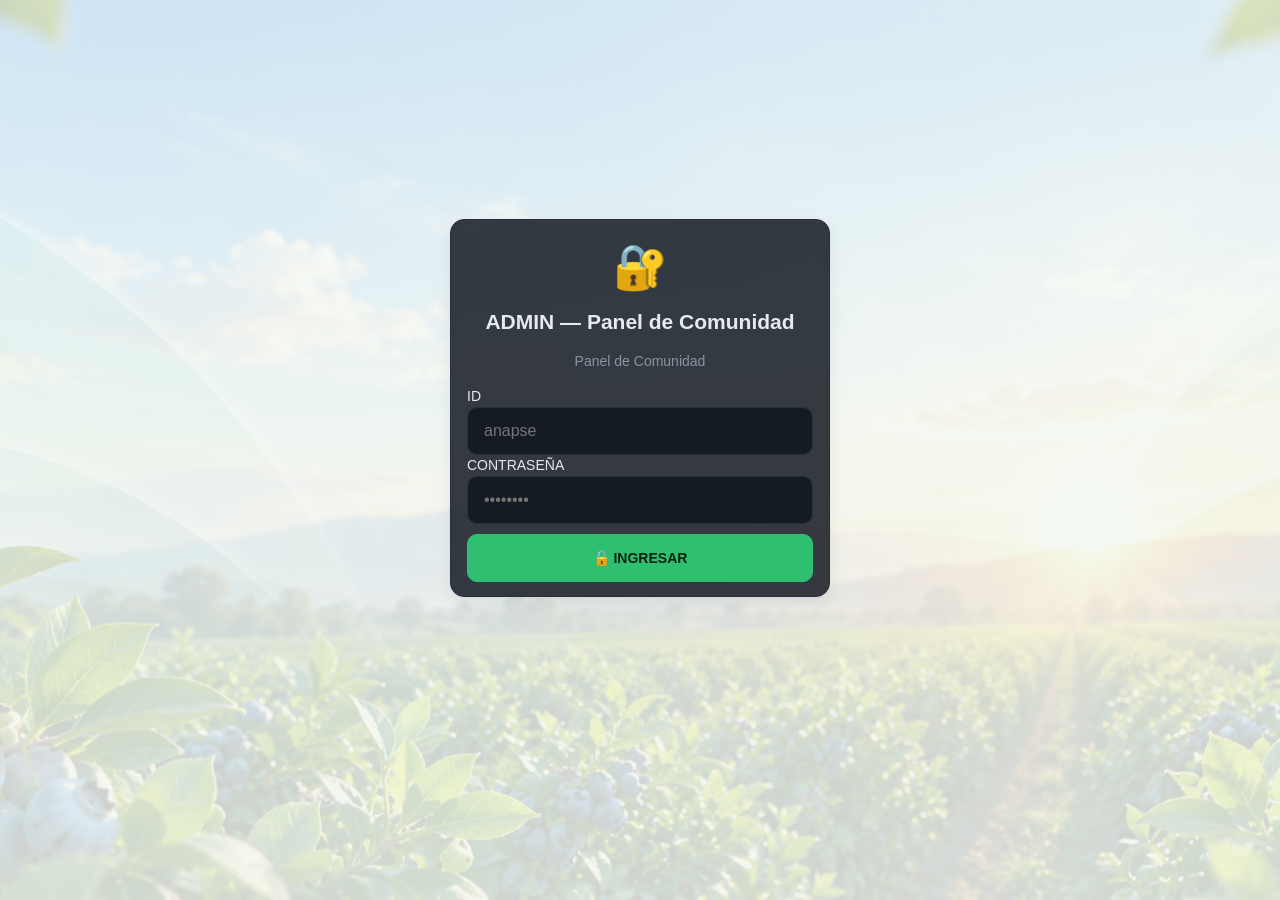
<file: docs/admin/index.html>
<!doctype html>
<html lang="es">
<head>
<meta charset="utf-8">
<meta name="viewport" content="width=device-width, initial-scale=1">
<title>🔐 ADMIN — Panel de Comunidad</title>
<link rel="stylesheet" href="../styles.css">
<style>
  /* ---- Ajustes del dashboard admin (reutiliza styles.css base) ---- */
  body { min-height: 100vh; }
  .admin-top { display:flex; flex-wrap:wrap; gap:10px; align-items:center; justify-content:space-between;
    background:var(--panel); border-bottom:1px solid var(--border); padding:12px 16px; position:sticky; top:0; z-index:20; }
  .admin-top .brand2 { display:flex; align-items:center; gap:10px; font-weight:800; font-size:17px; }
  .admin-top .chip-usr { display:flex; align-items:center; gap:8px; flex-wrap:wrap; }
  .admin-top .chip-usr b { color:var(--accent); }
  .admin-body { display:grid; grid-template-columns:220px 1fr; gap:16px; padding:16px; max-width:1200px; margin:0 auto; }
  .admin-menu { display:flex; flex-direction:column; gap:6px; }
  .admin-menu button { text-align:left; justify-content:flex-start; }
  .admin-menu button.on { outline:2px solid var(--accent); }
  .admin-sec { min-width:0; }
  .grid4 { display:grid; grid-template-columns:repeat(auto-fit,minmax(170px,1fr)); gap:12px; margin-bottom:16px; }
  .kpi { background:var(--panel); border:1px solid var(--border); border-radius:14px; padding:14px; }
  .kpi .num { font-size:26px; font-weight:800; color:var(--accent); }
  .kpi .lbl { font-size:12px; color:var(--muted); }
  .bar-h { background:var(--panel2); border-radius:8px; height:14px; overflow:hidden; margin:4px 0 2px; }
  .bar-h > div { height:100%; background:var(--accent); border-radius:8px; transition:width .3s; }
  .cm-surv-res { margin:8px 0; }
  .mono { font-family:Consolas,monospace; font-size:12px; }
  .hidden2 { display:none !important; }
  .login-wrap { min-height:92vh; display:flex; align-items:center; justify-content:center; padding:18px; }
  .login-card { width:min(380px,94vw); }
  .login-logo { font-size:44px; text-align:center; }
  @media (max-width:760px){
    .admin-body { grid-template-columns:1fr; }
    .admin-menu { flex-direction:row; flex-wrap:wrap; }
    .tblwrap { overflow-x:auto; }
  }
</style>
</head>
<body data-static="1">

  <!-- ============ LOGIN ============ -->
  <div id="loginView" class="login-wrap">
    <div class="cardbox login-card">
      <div class="login-logo">🔐</div>
      <h2 style="text-align:center;margin:6px 0 2px">ADMIN — Panel de Comunidad</h2>
      <p class="muted" style="text-align:center;margin-bottom:14px">Panel de Comunidad</p>
      <label>ID</label>
      <input id="admId" class="inp" style="width:100%" maxlength="40" autocomplete="username" placeholder="anapse">
      <label>CONTRASEÑA</label>
      <input id="admPass" type="password" class="inp" style="width:100%" maxlength="128" autocomplete="current-password" placeholder="••••••••">
      <div id="admLoginMsg" class="small" style="margin-top:8px"></div>
      <button id="btnLogin" class="btn primary" style="width:100%;margin-top:10px">🔓 INGRESAR</button>
    </div>
  </div>

  <!-- ============ CAMBIO OBLIGATORIO DE CONTRASEÑA ============ -->
  <div id="chgView" class="login-wrap hidden2">
    <div class="cardbox login-card">
      <div class="login-logo">🔑</div>
      <h2 style="text-align:center;margin:6px 0 2px">Cambia tu contraseña</h2>
      <p class="muted small" style="text-align:center;margin-bottom:14px">
        Es tu primer ingreso: crea una contraseña nueva para tu usuario <b id="chgUser"></b>.</p>
      <label>Contraseña nueva</label>
      <input id="chgPass1" type="password" class="inp" style="width:100%" maxlength="128" autocomplete="new-password" placeholder="Mínimo 6 caracteres">
      <label>Repite la contraseña</label>
      <input id="chgPass2" type="password" class="inp" style="width:100%" maxlength="128" autocomplete="new-password" placeholder="Repite la contraseña">
      <div id="chgMsg" class="small" style="margin-top:8px"></div>
      <button id="btnChg" class="btn primary" style="width:100%;margin-top:10px">💾 GUARDAR Y ENTRAR</button>
    </div>
  </div>

  <!-- ============ PANEL ============ -->
  <div id="panelView" class="hidden2">
    <div class="admin-top">
      <div class="brand2">⚙️ PANEL DE ADMINISTRACIÓN <span class="chip">PROAGRO COMUNIDAD</span></div>
      <div class="chip-usr small">
        <span>Usuario conectado: <b id="hdrUser">—</b></span>
        <span id="hdrRol" class="chip"></span>
        <button id="btnLogout" class="btn ghost small">🚪 CERRAR SESIÓN</button>
      </div>
    </div>
    <div class="admin-body">
      <nav class="admin-menu" id="admMenu"></nav>
      <div class="admin-sec" id="admSec"><p class="muted">Cargando…</p></div>
    </div>
  </div>

<script src="app.js?v=3"></script>
</body>
</html>
</file>
<file: docs/styles.css>
:root{
  --bg:#0d1117; --panel:#151b23; --panel2:#1a212c; --border:#27303d;
  --text:#e6e9ef; --muted:#8b93a1; --accent:#2fbf71; --accent2:#38b6ff;
  --danger:#ff5d5d; --warn:#ffb020;
  --sev-info:#3aa0ff; --sev-low:#35c46a; --sev-medium:#ff9f2e;
  --sev-high:#ff5d5d; --sev-critical:#ff2d55;
  --k-hecho:#35c46a; --k-indicio:#ffb020; --k-hipotesis:#b07bff; --k-prueba:#8b93a1;
}
*{box-sizing:border-box}
body{margin:0;background:var(--bg);color:var(--text);
  font:14px/1.5 "Segoe UI",Arial,sans-serif}
.mono{font-family:Consolas,"Cascadia Mono",monospace}
.muted{color:var(--muted)} .small{font-size:11.5px}
.hidden{display:none!important}

/* header */
header.top{display:flex;justify-content:space-between;align-items:center;
  padding:10px 16px;background:linear-gradient(90deg,#0c2a1c,#10203a 60%,#0d1117);
  border-bottom:1px solid var(--border);gap:12px;flex-wrap:wrap}
.brand{display:flex;align-items:center;gap:10px}
.logo{width:38px;height:38px;border-radius:9px;display:flex;align-items:center;justify-content:center;
  font-weight:800;color:#06220f;background:linear-gradient(135deg,#2fbf71,#8ee6b0)}
.brand h1{margin:0;font-size:17px;letter-spacing:.5px}
.brand h1 span{color:var(--accent);font-weight:300}
.sub{color:var(--muted);font-size:11px}
.top-actions{display:flex;gap:8px;align-items:center;flex-wrap:wrap}
select.inp,.inp{background:var(--panel2);color:var(--text);border:1px solid var(--border);
  border-radius:6px;padding:12px 16px;font-size:14px;min-height:44px;box-sizing:border-box}
.btn{border-radius:7px;border:1px solid var(--border);background:var(--panel2);color:var(--text);
  padding:12px 16px;cursor:pointer;font-weight:600;font-size:14px;min-width:100px;
  transition:.15s;white-space:normal;word-wrap:break-word;min-height:48px;display:flex;align-items:center;justify-content:center}
.btn:hover{filter:brightness(1.18)}
.btn.primary{background:linear-gradient(135deg,#1f9e5b,#2fbf71);border-color:#2fbf71;color:#05230f}
.btn.ghost{background:transparent}
.btn.warn{border-color:#7a5410;color:#ffcf6e}
.btn:disabled{opacity:.45;cursor:not-allowed;filter:none}

/* progress + statusbar: altura fija para que la UI no salte */
.progress{height:3px;background:var(--panel2)}
.progress .fill{height:100%;width:0;background:linear-gradient(90deg,#2fbf71,#38b6ff);
  animation:flow 1.2s infinite alternate}
@keyframes flow{from{width:12%}to{width:88%}}
.statusbar{display:flex;justify-content:space-between;gap:10px;align-items:center;
  height:34px;padding:0 16px;background:#0a0e14;border-bottom:1px solid var(--border);
  font-size:12px;color:var(--muted);overflow:hidden}
.statusbar .err{color:var(--danger)}

/* tabs */
.tabs{display:flex;gap:2px;padding:8px 12px 0;overflow-x:auto;border-bottom:1px solid var(--border);
  background:var(--bg)}
.tabs button{background:transparent;border:1px solid transparent;border-bottom:none;color:var(--muted);
  padding:12px 16px;cursor:pointer;font-size:14px;border-radius:7px 7px 0 0;white-space:normal;word-wrap:break-word;min-height:44px;display:flex;align-items:center;justify-content:center}
.tabs button:hover{color:var(--text)}
.tabs button.active{background:var(--panel);border-color:var(--border);color:var(--accent);
  font-weight:700;box-shadow:inset 0 2px 0 var(--accent)}
.auditbar{display:flex;gap:10px;align-items:center;padding:8px 14px;background:var(--panel);
  border-bottom:1px solid var(--border);flex-wrap:wrap}
.auditbar select{background:var(--panel2);border:1px solid var(--border);color:var(--text);
  border-radius:6px;padding:5px 8px}

main{padding:14px}
.panel{display:none}
.panel.active{display:block;animation:fade .18s}
@keyframes fade{from{opacity:.3}}

.cardbox{background:var(--panel);border:1px solid var(--border);border-radius:10px;
  padding:14px 16px;margin-bottom:12px}
.cardbox h3{margin:2px 0 8px;font-size:12.5px;letter-spacing:.6px;text-transform:uppercase;
  color:var(--muted)}
.grid2{display:grid;grid-template-columns:1.5fr 1fr;gap:12px}
@media(max-width:1100px){.grid2{grid-template-columns:1fr}}

.cards{display:grid;grid-template-columns:repeat(auto-fit,minmax(150px,1fr));gap:10px;margin-bottom:12px}
.cards .card{background:var(--panel);border:1px solid var(--border);border-radius:10px;
  padding:10px 12px}
.cards .card .n{font-size:22px;font-weight:800;font-family:Consolas,monospace}
.cards .card .l{font-size:10.5px;color:var(--muted);text-transform:uppercase;letter-spacing:.5px}

.row{display:flex;gap:8px;flex-wrap:wrap;margin:6px 0}
.toolbar{display:flex;gap:8px;align-items:center;margin-bottom:8px;flex-wrap:wrap}
.search-input{width:100%;min-width:120px}
@media(max-width:400px){
  .search-input{min-width:80px}
}
.note{background:#0e1a13;border:1px solid #1d3a28;border-left:3px solid var(--accent);
  border-radius:6px;padding:8px 12px;margin-bottom:10px;color:#bcd8c6;font-size:12px}
.chips{display:flex;gap:6px;flex-wrap:wrap}
.chip{border-radius:20px;padding:8px 14px;font-size:14px;background:var(--panel2);
  border:1px solid var(--border);color:var(--muted);min-height:36px;display:flex;align-items:center;justify-content:center}
.chip b{color:var(--text)}

/* tablas */
.tblwrap{overflow:auto;border:1px solid var(--border);border-radius:8px;background:var(--panel)}
table.tbl{width:100%;border-collapse:collapse;font-size:12px}
.tbl th{position:sticky;top:0;background:#10161f;color:var(--muted);text-align:left;
  padding:7px 9px;font-size:10.5px;letter-spacing:.4px;text-transform:uppercase;
  border-bottom:1px solid var(--border);cursor:pointer;user-select:none;z-index:1}
.tbl td{padding:6px 9px;border-bottom:1px solid #1b222d;vertical-align:top}
.tbl tr:hover td{background:#18202b}
.tbl tr.clickable{cursor:pointer}
.tbl .num{text-align:right;font-family:Consolas,monospace}
.detail-row td{background:#0c1119!important;font-size:11px;color:#aeb9c8}

/* chips estado */
.st{display:inline-block;padding:1px 8px;border-radius:20px;font-size:10.5px;font-weight:700}
.st-2{background:#0f2b1a;color:#4ade80}.st-3{background:#2b2310;color:#fbbf24}
.st-4{background:#2b1510;color:#fb923c}.st-5{background:#2b1010;color:#f87171}
.st-e{background:#2b1010;color:#f87171}
.klass{font-weight:700;font-size:11px;padding:1px 7px;border-radius:4px}
.k-hecho{color:var(--k-hecho);background:#0f2b1a}
.k-indicio{color:var(--k-indicio);background:#2b2310}
.k-hipotesis{color:var(--k-hipotesis);background:#201532}
.k-prueba{color:var(--k-prueba);background:#171c24}
.sev{font-weight:700;font-size:10.5px;padding:1px 7px;border-radius:4px}
.s-info{color:var(--sev-info);background:#0f1f2e}
.s-low{color:var(--sev-low);background:#0f2b1a}
.s-medium{color:var(--sev-medium);background:#2b2310}
.s-high{color:var(--sev-high);background:#2b1510}
.s-critical{color:var(--sev-critical);background:#330f16}
.badge-obs{color:#4ade80}.badge-ref{color:#7dd3fc}.badge-pos{color:#c4b5fd}

/* barras */
.bar{margin:3px 0;font-size:11px}
.bar .lbl{display:inline-block;width:150px;color:var(--muted)}
.bar .track{display:inline-block;width:200px;height:10px;background:#0a0e14;border-radius:6px;
  vertical-align:middle;margin:0 6px;overflow:hidden}
.bar .fill{height:100%}
.bar .v{font-family:Consolas,monospace}

/* modal */
.modal{position:fixed;inset:0;background:rgba(4,6,10,.72);display:flex;
  align-items:center;justify-content:center;z-index:50}
.modal-box{background:var(--panel);border:1px solid var(--border);border-radius:12px;
  width:min(600px,92vw);max-height:86vh;overflow:auto;padding:18px 20px}
.modal-box h2{margin:0 0 10px;font-size:15px}
.modal-box label{display:block;margin:10px 0 3px;font-size:12px;color:var(--muted)}
.modal-box .actions{display:flex;justify-content:flex-end;gap:8px;margin-top:16px}
.mrow{display:flex;gap:10px;align-items:center;margin:8px 0;font-size:12.5px}
.mrow input[type=checkbox]{width:16px;height:16px;accent-color:var(--accent)}
pre.log{background:#0a0e14;border:1px solid var(--border);border-radius:8px;padding:10px;
  max-height:300px;overflow:auto;font-size:11px;white-space:pre-wrap}
a.dl{color:var(--accent2);text-decoration:none}
a.dl:hover{text-decoration:underline}
h2.tabtitle{font-size:14px;margin:4px 0 10px}
.legend{display:flex;gap:12px;flex-wrap:wrap;font-size:11px;color:var(--muted);margin:8px 0}

/* ============ QR → KG ============ */
.btn.big{padding:14px 18px;font-size:15px;min-width:150px}
.btn.small{min-width:auto;padding:10px 14px;font-size:13px;min-height:44px;display:flex;align-items:center;justify-content:center}
.qr-actions button{flex:1;min-width:140px}
.scannerbox{position:relative;border:2px solid var(--accent);border-radius:12px;
  overflow:hidden;margin:10px 0;background:#000}
.scannerbox video{width:100%;max-height:420px;display:block;object-fit:cover}
.scannerbox button{position:absolute;bottom:8px;right:8px;z-index:2}
#qrMsg{min-height:18px;margin:4px 0}
.doc-box{background:#0a0e14;border:1px solid var(--border);border-radius:8px;
  padding:10px;white-space:pre-wrap;line-height:1.6}
.result{border:1px solid #1d3a28;border-left:4px solid var(--accent);border-radius:10px;
  background:#0e1a13;padding:12px 14px;margin:10px 0}
.result h3{color:var(--accent);margin:0 0 6px}
.result label{display:block;font-size:11px;color:var(--muted);margin:8px 0 2px}
.result pre{max-height:140px}
.result .inp{margin:2px 0 4px}
.result .chips{margin:6px 0}
.kg-big{font-size:34px;font-weight:800;font-family:Consolas,monospace;color:var(--accent)}
.kgcards{display:flex;gap:10px;flex-wrap:wrap;margin:8px 0}
.kgcards .card{flex:1;min-width:130px;background:#10161f;border:1px solid var(--border);
  border-radius:10px;padding:10px 12px;text-align:center}
.kgcards .card .l{font-size:10.5px;color:var(--muted);text-transform:uppercase}
.kgcards .card .n{font-size:20px;font-weight:800;font-family:Consolas,monospace}
.estado-chip{display:inline-block;padding:3px 12px;border-radius:20px;font-weight:700;font-size:12px}
.e-ok{background:#0f2b1a;color:#4ade80}
.e-sin{background:#2b2310;color:#fbbf24}
.e-error{background:#2b1010;color:#f87171}
.e-http{background:#2b1510;color:#fb923c}
.e-val{background:#1b2432;color:#7dd3fc}
.nombre-grande{font-size:17px;font-weight:700}
@media(max-width:900px){
  .btn.big{min-width:120px;font-size:14px}
  .scannerbox video{max-height:300px}
}

/* ============ QR → KG v2 (mobile-first / tablet) ============ */
#panel-qrkg{font-size:16px}
#panel-qrkg h3{font-size:17px;margin:14px 0 6px}
#panel-qrkg label{display:block;font-size:13px;color:var(--muted);margin:10px 0 4px;text-transform:uppercase;letter-spacing:.4px}
.qr-head{display:flex;justify-content:space-between;align-items:center;gap:10px;margin-bottom:10px}
.qr-head h2{margin:0;font-size:24px}
.qr-sec{background:var(--panel);border:1px solid var(--border);border-radius:14px;
  padding:18px;margin-bottom:16px}
.qr-actions{display:grid;grid-template-columns:1fr;gap:14px}
.qr-actions .btn,.btn.big2{min-height:68px;font-size:20px;padding:12px 16px;width:100%;border-radius:12px}
.btn.big2.full{grid-column:1/-1;margin-top:12px}
.qr-sec input.inp{width:100%;min-height:56px;font-size:22px;border-radius:10px;padding:8px 12px}
.qr-sec input[type=date]{font-size:19px}
#qrMsg.qrmsg{min-height:24px;font-size:15px;margin-top:10px}
.qr-sec .result{margin:0}
.doc-sec .doc-box{font-size:12.5px;overflow-x:auto}
#qrContentCard .log{font-size:14px}
#qrCampos .chip{font-size:14px;padding:6px 12px}

/* modal escáner */
.scanmodal{position:fixed;inset:0;background:rgba(2,4,8,.93);z-index:80;display:flex;
  align-items:center;justify-content:center;padding:12px}
.scanbox{background:#000;border:1px solid var(--border);border-radius:16px;width:min(760px,100%);
  overflow:hidden;display:flex;flex-direction:column;max-height:94vh}
.scanhead{display:flex;justify-content:space-between;align-items:center;padding:12px 16px;
  background:#0a0e14;color:#fff;font-size:17px}
.scanvideo{position:relative;background:#000;min-height:240px}
@media(max-width:400px){
  .scanvideo{min-height:180px}
}
.scanvideo video{width:100%;max-height:62vh;display:block;object-fit:contain}
.scanstatus{min-height:36px;padding:6px 12px;font-size:15px;color:#ffcf6e;background:#10151d}
.scanstatus.err{color:#ff7a7a}
.scanbtns{display:grid;grid-template-columns:1fr 1fr;gap:10px;padding:12px 14px}
.scanbtns .btn{min-height:60px;font-size:17px}
.scanbox::after{content:"";position:absolute;left:50%;top:38%;transform:translate(-50%,-50%);
  width:min(260px,64%);aspect-ratio:1;border:3px solid rgba(47,191,113,.85);border-radius:14px;
  pointer-events:none;box-shadow:0 0 0 200vmax rgba(0,0,0,.35)}
.scanbox{position:relative}
.httpsbar{background:#1c2536;border:1px solid #38b6ff;border-radius:12px;
  padding:14px;margin-bottom:14px;font-size:16px}
.httpsbar .btn{margin-top:8px}

/* bloques de consulta por fecha */
.rcard{border:1px solid var(--border);border-left:5px solid var(--border);border-radius:12px;
  background:#10161f;padding:14px 16px;margin:12px 0;font-size:16px}
.rcard .rtitle{font-size:13px;color:var(--muted);text-transform:uppercase;letter-spacing:.5px;margin-bottom:6px}
.rday{border:1px solid #202a38;border-radius:10px;padding:10px 14px;margin:8px 0;background:#0d1219}
.rday.ok{border-left:4px solid #35c46a}
.rday.nodatos{border-left:4px solid #ffb020}
.rday.err{border-left:4px solid #ff5d5d}
.rday .fecha{font-weight:800;font-size:17px}
.rday .kg{font-size:26px;font-weight:800;font-family:Consolas,monospace;color:var(--accent)}
.rday.nodatos .kg{color:#ffb020;font-size:17px}
.rday.err .kg{color:#ff7a7a;font-size:17px}
.rtotal{border-top:1px solid var(--border);margin-top:10px;padding-top:10px;
  font-size:18px;font-weight:700}
.rtotal .kg{color:var(--accent);font-family:Consolas,monospace}

/* ============ Inventario forense de endpoints ============ */
.statstrip{display:flex;gap:8px;flex-wrap:wrap;padding:7px 14px;background:#0d131c;
  border-bottom:1px solid var(--border);font-size:12px}
.statstrip .st{background:var(--panel2);border:1px solid var(--border);border-radius:20px;
  padding:4px 12px;cursor:pointer;user-select:none}
.statstrip .st:hover{border-color:var(--accent2)}
.statstrip .st b{font-size:13px}
.inv-head{display:flex;justify-content:space-between;align-items:center;gap:10px;flex-wrap:wrap}
.inv-head h2{margin:4px 0;font-size:20px}
.inv-filters .chip{cursor:pointer;padding:6px 12px;font-size:12.5px;border:1px solid var(--border)}
.inv-filters .chip.act{background:#123a24;border-color:var(--accent);color:#8ff0b5;font-weight:700}
.ep-ver{color:#4ade80}.ep-cod{color:#fbbf24}.ep-ref{color:#7dd3fc}.ep-err{color:#f87171}
.det{font-size:11.5px;color:#aeb9c8;white-space:pre-wrap;word-break:break-word}
#invExtras h3{font-size:14px}

/* ============ ÁREAS EMPLEADOS / FORENSE ============ */
.areas{display:flex;gap:8px;padding:10px 14px 0;background:var(--bg)}
.areas button{border:1px solid var(--border);background:var(--panel2);color:var(--muted);
  border-radius:12px;padding:12px 24px;font-size:17px;cursor:pointer;font-weight:600}
.areas button.active{background:var(--panel);border-color:var(--accent);color:var(--accent);
  box-shadow:0 0 0 1px var(--accent) inset}
@media(max-width:700px){.areas button{flex:1;font-size:15px;padding:10px 8px}}

body[data-area="empleados"] .auditbar,body[data-area="empleados"] #quickStats{display:none}

/* QR DIGITAL */
#panel-qrdigital .qr-sec{max-width:540px;margin:0 auto}
.big-inp{height:60px;font-size:24px;text-align:center;letter-spacing:2px}
.qrimgbox{background:#fff;padding:16px;border-radius:14px;display:inline-block;
  border:1px solid var(--border);margin:6px 0 14px}
.qrimgbox img{width:240px;height:240px;image-rendering:pixelated;display:block}

/* ============ TEMA CLARO ============ */
[data-theme="light"]{
  --bg:#eef1f6; --panel:#ffffff; --panel2:#e6ebf2; --border:#c6d0dd;
  --text:#141a23; --muted:#5a6575; --accent:#0c8f4e; --accent2:#0a76c4;
  --danger:#d63636; --warn:#b26a00;
  --sev-info:#1266c4; --sev-low:#0c8f4e; --sev-medium:#c07200;
  --sev-high:#d63636; --sev-critical:#c4001f;
  --k-hecho:#0c8f4e; --k-indicio:#b26a00; --k-hipotesis:#7a3fd0; --k-prueba:#5a6575;
}
[data-theme="light"] .statstrip{background:#e6ebf2}
[data-theme="light"] .rcard{background:#ffffff}
[data-theme="light"] .rday{background:#f4f7fb}
[data-theme="light"] .httpsbar{background:#e8f0fa;border-color:#38b6ff}
[data-theme="light"] .log, [data-theme="light"] pre.log{background:#f0f3f8;color:#22304a}
[data-theme="light"] .ep-ver{color:#0c8f4e}
[data-theme="light"] .det{color:#4a5568}
[data-theme="light"] .scanbox, [data-theme="light"] .modal-box{background:#ffffff}
[data-theme="light"] .tbl th{background:#e6ebf2}

/* ============================================================
   SKIN "PROAGRO SAAS" (estilo de la imagen de referencia)
   Verde agrícola · tarjetas blancas con sombra suave · claro por defecto
   ============================================================ */
:root{ --radius:14px; --shadow:0 1px 2px rgba(16,44,24,.05),0 6px 18px rgba(16,44,24,.07); }

[data-theme="light"]{
  --bg:#eef3ef; --panel:#ffffff; --panel2:#e7eee9; --border:#d7e1da;
  --text:#1e2b24; --muted:#5f7166; --accent:#2e7d32; --accent2:#2f9e44;
  --danger:#d64545; --warn:#d98c10;
  --sev-info:#1976d2; --sev-low:#2e7d32; --sev-medium:#e08600;
  --sev-high:#d64545; --sev-critical:#b71c1c;
  --k-hecho:#2e7d32; --k-indicio:#e08600; --k-hipotesis:#7b3fd4; --k-prueba:#5f7166;
}
[data-theme="dark"]{ --radius:14px; --shadow:0 1px 2px rgba(0,0,0,.25),0 6px 18px rgba(0,0,0,.3); }

/* Cabecera: verde oscuro en claro (como la imagen) */
[data-theme="light"] .top{background:linear-gradient(90deg,#1b4332,#2d6a4f);}
[data-theme="light"] .top h1, [data-theme="light"] .top h1 span{color:#fff}
[data-theme="light"] .top .sub{color:#cfe8d9}
[data-theme="light"] .top .btn.ghost{background:rgba(255,255,255,.12);border-color:rgba(255,255,255,.25);color:#fff}
[data-theme="light"] .top .btn.ghost:hover{background:rgba(255,255,255,.2)}
[data-theme="light"] .top select{background:#123a26;color:#eaf6ee;border-color:#3a7d5c}

/* Tarjetas con sombra suave (componentes contenedores) */
.cardbox,.rcard,.doc-box,.card,table.tbl,.chips .chip,.statstrip .st{
  box-shadow:var(--shadow)}
.cardbox{border-radius:var(--radius)}
.card{border-radius:12px}
.btn{border-radius:10px;transition:transform .05s ease,box-shadow .12s ease}
.btn.primary{background:var(--accent);border-color:var(--accent)}
.btn.primary:hover{filter:brightness(1.07)}
.btn:active{transform:translateY(1px)}
.chip{border-radius:999px}

/* Áreas EMPLEADOS/FORENSE como píldoras verdes */
.areas{padding:12px 16px 4px}
.areas button{border-radius:999px;padding:11px 26px}
.areas button.active{background:var(--accent);color:#fff;border-color:var(--accent)}
.tabs{gap:4px;padding:6px 12px 10px;flex-wrap:wrap}
.tabs button{border-radius:999px;padding:12px 16px;font-size:14px}
.tabs button.active{background:var(--accent);color:#fff;border-color:var(--accent);box-shadow:none}

/* Estado de resultados con bolitas/emojis grandes (COSECHA) */
.rday{border-radius:12px}
.rday .kg{font-size:28px}
.rday.ok{border-left:5px solid #2e7d32;background:color-mix(in srgb,var(--accent) 6%,var(--panel))}
.rday.nodatos{border-left:5px solid #e08600;background:color-mix(in srgb,#e08600 7%,var(--panel))}
.rday.err{border-left:5px solid #d64545;background:color-mix(in srgb,#d64545 7%,var(--panel))}

/* Panel EMPLEADOS: ancho adaptativo (nada de columna diminuta) */
#panel-qrdigital{max-width:560px;margin:0 auto;padding:6px 14px 30px}
#panel-ranking{max-width:980px;margin:0 auto;padding:6px 14px 30px}
#panel-qrkg{padding:6px 16px 40px}
.cosecha-wide{max-width:1380px;margin:0 auto}
.qr-sec{background:var(--panel);border:1px solid var(--border);border-radius:var(--radius);
  box-shadow:var(--shadow);padding:20px;margin:14px 0}
.qr-head h2,#panel-qrdigital h2{color:var(--accent)}
#qrkg .btn.big2,#panel-qrdigital .btn.big2{min-height:62px;font-size:18px;border-radius:12px}
.inp{height:48px;font-size:16px;border-radius:10px;border:1px solid var(--border);background:var(--panel)}

/* texto de marca */
.brand .logo{background:var(--accent);border-radius:10px}

/* ============ COSECHA: pestañas QR / DNI ============ */
.subtabs{display:flex;gap:8px;margin:2px 0 4px}
.subtabs button{flex:1;padding:12px;font-size:17px;border-radius:12px;border:1px solid var(--border);
  background:var(--panel2);color:var(--muted);cursor:pointer;font-weight:700}
.subtabs button.active{background:var(--accent);border-color:var(--accent);color:#fff}
@media(max-width:700px){.subtabs button{font-size:16px}}

/* ============ 📊 MI COSECHA (dashboard) ============ */
.dashcard{margin-top:10px}
.dashhead{display:flex;justify-content:space-between;align-items:center;flex-wrap:wrap;gap:8px}
.dash-stats{display:grid;grid-template-columns:repeat(auto-fit,minmax(200px,1fr));gap:12px;margin:14px 0}
.dash-stats .card{padding:14px 16px;border:1px solid var(--border);border-radius:12px;background:var(--panel)}
.dash-stats .n{font-size:26px;font-weight:800;color:var(--text);margin:2px 0}
.dash-stats .n small{font-size:14px;font-weight:600;color:var(--muted)}
.dash-stats .l{font-size:13px;color:var(--muted);font-weight:700;letter-spacing:.4px}
.dash-stats .s{font-size:12px;color:var(--muted)}
.dash-var.ok .n{color:#2e9e5b}.dash-var.err .n{color:#d64545}.dash-var.est .n{color:#d98c10}
.bchart{display:flex;align-items:flex-end;gap:8px;height:300px;padding:26px 8px 0;
  border:1px solid var(--border);border-radius:14px;background:var(--panel);overflow-x:auto}
.bcol{flex:1;min-width:74px;display:flex;flex-direction:column;align-items:center;justify-content:flex-end;
  height:100%;text-align:center}
.bval{font-size:13px;font-weight:700;color:var(--text);margin-bottom:4px;white-space:nowrap}
.btrack{width:min(46px,70%);height:100%;display:flex;align-items:flex-end;
  background:color-mix(in srgb,var(--border) 30%,transparent);border-radius:8px 8px 4px 4px;overflow:hidden}
.bbar{width:100%;border-radius:8px 8px 0 0;background:var(--accent);transition:height .5s ease;min-height:6px}
.bcol.ok .bbar{background:#2e9e5b}.bcol.est .bbar{background:#e0a63c}.bcol.err .bbar{background:#d64545}
.bcol.no .bbar{background:var(--border);opacity:.6}
.bno{font-size:10.5px;font-weight:700;color:var(--warn);margin-top:3px;max-width:110px}
.bdow{font-size:13px;font-weight:800;color:var(--text);margin-top:6px}
.bfecha{font-size:11px;color:var(--muted)}
.bface{font-size:20px;line-height:1.2;margin-top:2px}
.dash-msg{display:flex;align-items:center;gap:14px;padding:14px 18px;margin-top:14px;
  border:1px solid var(--border)}
.dash-msg-f{font-size:34px}
.dash-msg.ok{border-left:6px solid #2e9e5b;background:color-mix(in srgb,#2e9e5b 6%,var(--panel))}
.dash-msg.err{border-left:6px solid #d64545;background:color-mix(in srgb,#d64545 6%,var(--panel))}
.dash-msg.est{border-left:6px solid #e0a63c;background:color-mix(in srgb,#e0a63c 6%,var(--panel))}
[data-theme="dark"] .btrack{background:#202a33}
@media(max-width:700px){
  .bchart{height:250px}
  .bcol{min-width:60px}
  .bval{font-size:11px}
  .dash-msg{flex-direction:row}
}

/* ============ 🌾 MI COSECHA (nuevo diseño) ============ */
.cosecha-hero{display:flex;justify-content:space-between;align-items:flex-start;gap:14px;
  flex-wrap:wrap;margin:4px 0 14px}
.cosecha-title h2{font-size:26px;margin:0 0 4px;color:var(--accent)}
.cosecha-quien{padding:16px 18px}
.row-who{display:flex;gap:10px;flex-wrap:wrap;align-items:center;margin-top:8px}
.who-inp{flex:1;min-width:180px;max-width:300px;height:50px;font-size:19px}
@media(max-width:400px){
  .who-inp{min-width:120px}
}
.row-who .btn{min-height:50px;font-size:15px;padding:0 18px;border-radius:12px}
.cosecha-periodos{display:grid;grid-template-columns:1fr 1fr;gap:12px;margin:14px 0 4px;width:100%}
.cosecha-periodos .btn{min-height:60px;font-size:18px;border-radius:14px;width:100%}
@media(max-width:700px){
  .cosecha-periodos{gap:8px}
  .cosecha-periodos .btn{min-height:54px;font-size:15px;padding:0 8px}
}
@media(max-width:400px){
  .cosecha-periodos{grid-template-columns:1fr;gap:8px}
  .cosecha-periodos .btn{min-height:56px;font-size:16px}
}
.dashstatus{min-height:26px;font-weight:600}
.cosecha-tec{margin-top:18px;border:1px solid var(--border);border-radius:14px;
  background:var(--panel);box-shadow:var(--shadow)}
.cosecha-tec summary{padding:14px 18px;cursor:pointer;font-weight:800;color:var(--accent);
  font-size:15px;list-style:none}
.cosecha-tec summary::-webkit-details-marker{display:none}
.cosecha-tec summary:before{content:"▸ ";color:var(--muted)}
.cosecha-tec[open] summary:before{content:"▾ "}
.cosecha-tec .subtabs,.cosecha-tec .qr-sec,.cosecha-tec #qrResultBox,
.cosecha-tec #qrResultBoxMan{margin:0 16px 16px}
.cosecha-tec .subtabs{margin-top:6px}

/* dashboard: gráfica grande a la izquierda, tarjetas a la derecha en pantallas anchas */
#dashRes{margin-top:12px}
.dash-grid{display:grid;grid-template-columns:1fr;gap:16px}
.dash-chart-card{background:var(--panel);border:1px solid var(--border);border-radius:16px;
  box-shadow:var(--shadow);padding:16px}
.dash-side{display:flex;flex-direction:column;gap:14px}
@media(min-width:980px){
  .dash-grid{grid-template-columns:minmax(0,2.1fr) minmax(260px,1fr);align-items:stretch}
}
.bchart{width:100%;height:340px;padding:30px 10px 6px}
.bcol{flex:1;min-width:88px}
.btrack{width:min(58px,72%)}
.bdow{font-size:13.5px}
.bfecha{font-size:12px}
.bface{font-size:24px}
@media(max-width:700px){
  .bchart{height:280px}
  .bcol{min-width:64px}
  .btrack{width:min(42px,76%)}
  .bdow{font-size:11px}
  .bfecha{font-size:10px}
  .bface{font-size:20px}
  .cosecha-periodos .btn,.fecha-inp{min-height:56px;font-size:16px}
  .row-who .btn{min-height:48px;font-size:14px;padding:0 12px}
}
.dash-stats .card{border-radius:14px;padding:16px}
.dash-stats .n{font-size:30px}
.dash-msg{font-size:15px}
.hide-phone{display:inline-block}
@media(max-width:700px){.hide-phone{display:none}}
.dash-titulo{display:flex;justify-content:space-between;align-items:baseline;gap:10px;flex-wrap:wrap;margin:0 2px 8px}
.dash-titulo h3{color:var(--accent);margin:0;font-size:19px}
/* ============ COSECHA: pestañas de método DNI / QR ============ */
.metodos{display:flex;gap:8px;margin-bottom:14px}
.metodos button{flex:1;min-height:54px;font-size:17px;font-weight:800;border-radius:12px;
  border:1px solid var(--border);background:var(--panel2);color:var(--muted);cursor:pointer}
.metodos button.active{background:var(--accent);border-color:var(--accent);color:#fff}
@media(max-width:700px){.metodos button{font-size:16px;min-height:50px}}

/* ============================================================
   CABECERA: áreas EMPLEADOS/FORENSE + fondo agrícola
   ============================================================ */
.top{display:flex;align-items:center;gap:12px;flex-wrap:wrap;padding:10px 14px}
.top .brand{display:flex;align-items:center;gap:10px;min-width:0;flex:1 1 auto}
.top .brand h1{font-size:17px;margin:0;white-space:nowrap;overflow:hidden;text-overflow:ellipsis}
.top .sub{font-size:11px;white-space:nowrap;overflow:hidden;text-overflow:ellipsis;max-width:38vw}
.top .areas{display:flex;gap:6px;padding:0;flex-wrap:wrap;justify-content:flex-end}
.top .areas button{border-radius:999px;padding:10px 16px;font-size:15px;border:1px solid rgba(255,255,255,.35);
  background:rgba(255,255,255,.10);color:#fff;white-space:nowrap;min-width:0}
.top .areas button.active{background:#fff;color:#1b4332;border-color:#fff;font-weight:800}
[data-theme="dark"] .top .areas button{border-color:rgba(255,255,255,.28);background:rgba(255,255,255,.06)}
[data-theme="dark"] .top .areas button.active{background:var(--accent);color:#fff;border-color:var(--accent)}
.top .top-actions{display:flex;align-items:center;gap:6px;flex-wrap:wrap}
.forense-tools{display:inline-flex;align-items:center;gap:6px;flex-wrap:wrap}
body[data-area="empleados"] .forense-tools{display:none}
body[data-area="empleados"] .top .areas{margin-left:auto}
@media(max-width:900px){
  .top .areas{order:3;width:100%;margin:2px 0 0;justify-content:center}
  .top .areas button{flex:1 1 auto;text-align:center;padding:10px 12px;font-size:14px}
  .top .top-actions{margin-left:auto;order:2}
  .forense-tools{flex-wrap:wrap;justify-content:flex-end}
  .top .sub{max-width:60vw}
}
@media(max-width:480px){
  .top{padding:8px 12px;gap:8px}
  .top .brand h1{font-size:15px}
  .top .areas button{padding:8px 10px;font-size:13px}
  .top .top-actions{gap:4px}
  .btn{font-size:13px;padding:10px 14px;min-width:auto}
  .btn.small{font-size:12px;padding:8px 12px;min-height:44px}
  .forense-tools{gap:4px}
}

/* ============ FONDO AGRÍCOLA (imagen del usuario) ============ */
html,body{min-height:100%}
body{
  background-attachment:fixed;background-size:cover;background-position:center;background-repeat:no-repeat;
  background-image:linear-gradient(rgba(244,248,243,.78),rgba(242,247,241,.86)),url("assets/fondo-agro.png");
}
[data-theme="dark"] body{
  background-image:linear-gradient(rgba(10,16,12,.82),rgba(10,16,12,.9)),url("assets/fondo-agro.png");
}
main .panel{background:transparent}
.tabs,.areas{background:transparent}
.tabs button{background:color-mix(in srgb,var(--panel) 88%,transparent);backdrop-filter:blur(3px)}
.auditbar{background:color-mix(in srgb,var(--panel) 82%,transparent);backdrop-filter:blur(3px);border-bottom:1px solid var(--border)}
[data-theme="light"] .tabs button{background:#fff}
[data-theme="light"] .auditbar{background:#f6faf6e6}

/* ============ DETALLE: barras horizontales por hora + tabla por día ============ */
.det-card{margin-top:16px;padding:16px 18px}
.det-card h3{margin:0 0 10px;color:var(--accent);font-size:16px}
.hd,.hrow{display:grid;grid-template-columns:92px 84px minmax(120px,1fr) 96px 130px;gap:10px;align-items:center}
.hd{padding:6px 8px;font-size:11.5px;font-weight:800;letter-spacing:.4px;color:var(--muted);
  border-bottom:1px solid var(--border);text-transform:uppercase}
.hrow{padding:12px 8px;border-bottom:1px solid var(--border);border-radius:8px}
.hrow:last-child{border-bottom:none}
.hrow.ok{background:color-mix(in srgb,#2e9e5b 6%,var(--panel))}
.hrow.est{background:color-mix(in srgb,#e0a63c 6%,var(--panel))}
.hrow.err{background:color-mix(in srgb,#d64545 6%,var(--panel))}
.btrack-h{height:14px;background:color-mix(in srgb,var(--border) 55%,transparent);border-radius:999px;overflow:hidden;width:100%}
.bbar-h{height:100%;border-radius:999px;min-width:6px}
.bbar-h.ok{background:linear-gradient(90deg,#2e9e5b,#3fae68)}
.bbar-h.est{background:linear-gradient(90deg,#d98c10,#e0a63c)}
.bbar-h.err{background:linear-gradient(90deg,#c43a3a,#d64545)}
.hd-v{font-weight:800;font-size:13px}
.hd-v.up{color:#2e9e5b}.hd-v.down{color:#d64545}.hd-v.flat{color:#b8860b}
.fchip{display:inline-flex;align-items:center;gap:4px;padding:3px 10px;border-radius:999px;
  font-size:12.5px;font-weight:800;border:1px solid}
.fchip.ok{color:#1d7a44;border-color:#2e9e5b66;background:#e6f6ec}
.fchip.est{color:#96680a;border-color:#e0a63c66;background:#fdf3dd}
.fchip.err{color:#b02a2a;border-color:#d6454566;background:#fdeaea}
.det-tbl td.up,.det-tbl .up{color:#2e9e5b}
.det-tbl td.down,.det-tbl .down{color:#d64545}
[data-theme="dark"] .fchip.ok{color:#8fe0ab;background:#123523;border-color:#2e9e5b}
[data-theme="dark"] .fchip.est{color:#f0c66a;background:#3a2e0e;border-color:#e0a63c}
[data-theme="dark"] .fchip.err{color:#ff9b9b;background:#3d1515;border-color:#d64545}
[data-theme="dark"] .hd-v.up{color:#7fd69e}
[data-theme="dark"] .hd-v.down{color:#ff8585}
@media(max-width:760px){
  .hd,.hrow{grid-template-columns:76px 64px minmax(80px,1fr) 84px 108px;gap:6px}
  .hrow{font-size:12.5px;padding:10px 6px}
  .hd{font-size:10px}
  .fchip{padding:4px 8px;font-size:12px}
}
@media(max-width:560px){
  .hd{display:none}
  .hrow{grid-template-columns:62px 56px 1fr;grid-auto-rows:auto;row-gap:2px;padding:12px 6px}
  .hrow .hd-b{grid-column:1/-1;grid-row:2}
  .hrow .hd-v{grid-column:1/2;grid-row:3}
  .hrow .hd-e{grid-column:2/4;grid-row:3;text-align:right}
}

/* ============ CONTRASTE MODO CLARO (revisión visual) ============ */
[data-theme="light"] .statusbar{color:#1e2b24;background:#f4f8f4}
[data-theme="light"] .statusbar #statusMsg{color:#1e2b24;font-weight:600}
[data-theme="light"] .muted,[data-theme="light"] .small.muted,[data-theme="light"] .det{color:#46564c}
[data-theme="light"] .chip.muted{color:#1e2b24;background:#e9f0ea;border:1px solid #c8d6cc;font-weight:700}
[data-theme="light"] #dashDniTag{color:#14532d;background:#dcf2e2;border:1px solid #2e7d3266}
[data-theme="light"] .inp,.who-inp{background:#fff;border:1.5px solid #a9c3b2;color:#141a23}
[data-theme="light"] .inp:focus,.who-inp:focus{border-color:#2e7d32;box-shadow:0 0 0 3px #2e7d3222}
[data-theme="light"] .statstrip .st{color:#1e2b24}
[data-theme="light"] .statstrip .st b{color:#14532d}
[data-theme="light"] .ep-cod{color:#8a5b00}
[data-theme="light"] .tbl td .muted,[data-theme="light"] td.muted{color:#46564c}
[data-theme="light"] .ep-ref{color:#0a58a0}
body{background-attachment:fixed}

/* ============ DETALLE: botones por día (un día a la vez) ============ */
.det-dias{display:flex;gap:8px;flex-wrap:wrap;margin:2px 0 6px}
.det-dia{display:flex;flex-direction:column;align-items:center;gap:1px;padding:7px 14px;
  border:1px solid var(--border);border-radius:10px;background:var(--panel2);color:var(--muted);cursor:pointer;font-size:12px}
.det-dia b{font-size:13px}
.det-dia.active{background:var(--accent);border-color:var(--accent);color:#fff;font-weight:800}
@media(max-width:560px){.det-dia{padding:6px 9px;font-size:11px}}

/* ============ Caritas GRANDES + registro de hora en UNA línea ============ */
.fchip{font-size:24px;line-height:1;display:inline-flex;align-items:center;justify-content:center;
  min-width:40px;height:40px;border-radius:50%;background:var(--panel2)}
.fchip.ok{background:#e8f8ee;box-shadow:inset 0 0 0 2px #2e7d32}
.fchip.est{background:#fff7e0;box-shadow:inset 0 0 0 2px #e6b800}
.fchip.err{background:#ffecec;box-shadow:inset 0 0 0 2px #d32f2f}
[data-theme="dark"] .fchip.ok{background:#12331f}
[data-theme="dark"] .fchip.est{background:#332b10}
[data-theme="dark"] .fchip.err{background:#3a1315}
.bface{font-size:30px;line-height:1.1;margin-top:4px}
.dash-msg-f{font-size:52px;line-height:1}
#dashRes .hd,#dashRes .hrow{
  display:grid;grid-template-columns:92px 86px minmax(50px,1fr) 96px 52px;
  align-items:center;gap:10px;white-space:nowrap;overflow:hidden}
#dashRes .hrow{padding:5px 6px;margin:2px 0;border-radius:10px;background:color-mix(in srgb,var(--panel2) 55%,transparent)}
#dashRes .hd-h{display:flex;align-items:center;gap:5px;min-width:0;overflow:hidden}
#dashRes .hd-h .small{white-space:nowrap;overflow:hidden;text-overflow:ellipsis}
#dashRes .hd-b .btrack-h{height:12px;border-radius:6px;background:var(--panel2);overflow:hidden}
#dashRes .hd-v{font-size:12px}
#dashRes .hd-e{display:flex;justify-content:flex-end}
@media(max-width:640px){
  #dashRes .hd,#dashRes .hrow{grid-template-columns:76px 72px minmax(34px,1fr) 78px 44px;gap:6px;font-size:12px}
  #dashRes .hd-h .small{display:none}
  .fchip{font-size:21px;min-width:34px;height:34px}
  .bface{font-size:24px}
}
@media(max-width:400px){
  #dashRes .hd,#dashRes .hrow{grid-template-columns:62px 64px minmax(28px,1fr) 66px 40px;gap:4px}
  #dashRes .hd-v{font-size:11px}
}

/* neutraliza el layout multi-línea previo del detalle móvil */
#dashRes .hrow .hd-b,#dashRes .hrow .hd-v,#dashRes .hrow .hd-e,
#dashRes .hrow .hd-h,#dashRes .hrow .hd-k{grid-column:auto !important;grid-row:auto !important;text-align:left}
#dashRes .hrow{grid-auto-flow:column}

/* ============ CONTRASTE + TRANSPARENCIAS (revisión visual claro/oscuro) ============ */
/* más imagen de fondo visible */
[data-theme="light"] body{background-image:linear-gradient(rgba(244,248,243,.58),rgba(240,246,239,.74)),url("assets/fondo-agro.png")}
[data-theme="dark"] body{background-image:linear-gradient(rgba(10,16,12,.70),rgba(10,16,12,.82)),url("assets/fondo-agro.png")}
/* tarjetas de cristal para que se vea el fondo a través */
.cardbox,.cosecha-quien,.det-card,.rcard,.statstrip,.tabs{
  background:color-mix(in srgb,var(--panel) 86%,transparent);backdrop-filter:blur(10px)}
#dashRes .rday{background:color-mix(in srgb,var(--panel2) 62%,transparent)}
/* barra de estado SIEMPRE legible */
.statusbar{background:color-mix(in srgb,var(--panel) 80%,transparent);backdrop-filter:blur(8px)}
#statusMsg{font-weight:800}
[data-theme="dark"] .statusbar,#statusMsg{color:#e6efe9}
[data-theme="light"] .statusbar{color:#17241c}
/* pestañas inactivas legibles */
[data-theme="light"] .tabs button{color:#3a4b41;background:#fff}
[data-theme="dark"] .tabs button{color:#cfe0d6;background:color-mix(in srgb,var(--panel) 82%,transparent)}
.tabs button.active{color:#fff !important;background:var(--accent)}
[data-theme="dark"] .tabs button.active{background:#2fbf71;color:#06230f !important}
/* botones ghost legibles */
[data-theme="light"] .btn.ghost{color:#2b3a31;border-color:#93a99b}
[data-theme="dark"] .btn.ghost{color:#e2ede6;border-color:#44594d}
/* placeholders */
[data-theme="light"] ::placeholder{color:#7b8b81}
[data-theme="dark"] ::placeholder{color:#a3b8ab}
/* muted / texto secundario */
[data-theme="light"] .muted{color:#45564b}
[data-theme="dark"] .muted{color:#a9bdb1}
/* url del análisis en el header */
.top .sub,.top .sub span{font-size:12px !important;color:#eaf4ee !important;opacity:.96}
/* chip DNI bien legible en ambos temas */
#dashDniTag{font-weight:800}
[data-theme="light"] #dashDniTag{color:#0b3d1d;background:#e3f4e8;border:1.5px solid #2e7d32}
[data-theme="dark"] #dashDniTag{color:#d9f2e2;background:#12331f;border:1.5px solid #2fbf71}
/* inputs oscuros */
[data-theme="dark"] .inp{background:#101612;color:#e6efe9;border:1.5px solid #3b4f43}
[data-theme="dark"] .inp:focus{border-color:#2fbf71}
/* estados de tabla (chips) */
[data-theme="dark"] .estado-chip{background:#22312a}

/* ============ 📱 QR DIGITAL: todo centrado ============ */
#panel-qrdigital .qr-sec{display:flex;flex-direction:column;align-items:center;text-align:center}
#panel-qrdigital .qr-sec label{margin-top:10px}
#panel-qrdigital .qr-sec h2{margin-bottom:6px}
#qdDni{max-width:280px;width:100%;margin:8px auto;text-align:center}
#btnQrGen{max-width:340px;width:100%;margin:6px auto 0}
#qdMsg{margin-top:10px;text-align:center}
#panel-qrdigital #qdResult{align-items:center}
#qdResult h3{margin:4px 0 12px;color:var(--accent)}
.qrimgbox{background:#fff;padding:16px;border-radius:18px;display:inline-block;margin:0 auto;
  box-shadow:0 8px 22px rgba(0,0,0,.14);border:1px solid rgba(46,125,50,.25)}
.qrimgbox img{display:block;width:min(260px,68vw);height:auto;image-rendering:pixelated}
#qdDownload{max-width:300px;width:100%;margin:14px auto 0}

/* ============ Logo WEB (imagen) en cabecera ============ */
.brand-logo{height:62px;width:auto;border-radius:10px;
  box-shadow:0 2px 10px rgba(0,0,0,.18);display:block;max-width:60vw;object-fit:contain}
@media(max-width:760px){.brand-logo{height:46px;border-radius:8px;max-width:56vw}}

/* ============ Modo GitHub Pages (sin backend) ============ */
body[data-static="1"] .auditbar,body[data-static="1"] #quickStats,
body[data-static="1"] #selProject,body[data-static="1"] #btnNewAudit,
body[data-static="1"] #btnAnalyze,body[data-static="1"] #btnConcurrency,
body[data-static="1"] #btnAuditLog,body[data-static="1"] #btnGenReport,
body[data-static="1"] #btnOpenSnapshot,body[data-static="1"] #btnQrDebug{display:none!important}
body[data-static="1"] header.top{position:relative}

/* ============ 🏆 RANKING: pestañas Ranking / Buscar ============ */
.rank-chips{display:flex;gap:8px;flex-wrap:wrap;margin:8px 0 14px}
.rank-chips .btn{min-height:40px}
.rank-tbl tbody tr{cursor:pointer}
.rank-tbl tbody tr:hover{background:var(--hover,#eef4ef)}
[data-theme="dark"] .rank-tbl tbody tr:hover{background:var(--hover,#223128)}
.rk-pos{font-weight:800;color:var(--accent)}
.rk-det{margin-top:12px;border:1px solid var(--border);box-shadow:0 6px 18px rgba(0,0,0,.06)}
.rk-busca input{max-width:520px}

/* ============ RANKING: botones de período HOY / ESTA SEMANA ============ */
.rank-per{display:grid;grid-template-columns:1fr 1fr;gap:10px;max-width:460px;margin:4px 0 10px}
.rank-per .btn{min-height:52px;font-size:16px;border-radius:14px}

/* ============ 🚀 Overlay de bienvenida (nuevas actualizaciones) ============ */
.top-actions{position:relative}
.share-menu{position:absolute;right:8px;top:44px;background:var(--panel,#fff);border:1px solid var(--border);border-radius:14px;box-shadow:0 10px 28px rgba(0,0,0,.18);padding:6px;display:flex;flex-direction:column;gap:2px;z-index:70;min-width:190px}
.share-item{background:none;border:none;color:var(--text);text-align:left;padding:9px 12px;border-radius:9px;font-size:14px;cursor:pointer;display:flex;align-items:center;gap:8px}
.share-item:hover{background:var(--hover,#eef4ef)}
[data-theme="dark"] .share-item:hover{background:var(--hover,#223128)}
.welc-ov{position:fixed;inset:0;background:rgba(10,18,13,.55);backdrop-filter:blur(4px);display:flex;align-items:center;justify-content:center;z-index:200;padding:14px}
.welc-ov.hidden{display:none}
.welc-card{background:var(--panel,#fff);border-radius:22px;max-width:640px;width:100%;max-height:92vh;overflow:auto;padding:26px 24px 20px;text-align:center;position:relative;box-shadow:0 24px 70px rgba(0,0,0,.3);border:1px solid var(--border);opacity:0;transform:scale(.94) translateY(12px);transition:opacity .35s ease,transform .35s ease}
.welc-ov.show .welc-card{opacity:1;transform:none}
.welc-x{position:absolute;top:10px;right:12px;background:none;border:none;color:var(--muted);font-size:17px;cursor:pointer;padding:6px}
.welc-x:hover{color:var(--text)}
.welc-rocket{font-size:44px;line-height:1}
.welc-card h2{margin:6px 0 2px;font-size:22px;color:var(--text);letter-spacing:.3px}
.welc-sub{margin:0 auto 16px;color:var(--muted);font-size:14px;max-width:400px}
.welc-grid{display:grid;grid-template-columns:1fr 1fr;gap:10px;text-align:left}
.welc-item{display:flex;gap:12px;align-items:flex-start;background:var(--panel2,#f2f7f3);border:1px solid var(--border);border-radius:14px;padding:12px}
[data-theme="dark"] .welc-item{background:var(--panel2,#1a241e)}
.welc-ico{font-size:28px;line-height:1.1}
.welc-item b{font-size:13.5px;color:var(--text)}
.welc-item p{margin:2px 0 0;font-size:12px;color:var(--muted);line-height:1.35}
.welc-share{border-top:1px dashed var(--border);margin-top:16px;padding:12px 4px 4px}
.welc-share b{color:var(--text);font-size:14px}
.welc-share p{margin:4px auto 10px;color:var(--muted);font-size:12.5px;max-width:430px}
.welc-share .btn{max-width:260px;margin:0 auto;width:100%}
.welc-ok{max-width:200px;margin:12px auto 0;width:100%;min-height:46px}
.toast{position:fixed;left:50%;bottom:26px;transform:translateX(-50%);background:#1b4332;color:#fff;padding:11px 18px;border-radius:12px;box-shadow:0 8px 24px rgba(0,0,0,.25);z-index:300;font-size:14px;font-weight:600;max-width:90vw;text-align:center}
.toast.hidden{display:none}
@media(max-width:560px){
  .welc-grid{grid-template-columns:1fr}
  .welc-card{padding:20px 14px 16px;border-radius:18px}
  .welc-card h2{font-size:19px}
}
@media(min-width:1200px){.welc-card{max-width:700px}}

/* ============================================================
   CELEBRACIÓN DEL RANKING — Modal de premiación
   ============================================================ */
.celeb-ov{position:fixed;inset:0;z-index:300;display:flex;align-items:center;justify-content:center;padding:8px}
.celeb-ov.hidden{display:none}
.celeb-backdrop{position:absolute;inset:0;background:rgba(6,12,8,.55);backdrop-filter:blur(8px);opacity:0;transition:opacity .4s ease}
.celeb-ov.show .celeb-backdrop{opacity:1}
.celeb-card{background:var(--panel);border:1px solid var(--border);border-radius:20px;max-width:92vw;width:100%;max-height:80vh;overflow:visible;box-shadow:0 24px 60px rgba(0,0,0,.4),0 0 0 1px rgba(255,215,0,.15);position:relative;transform:scale(.5) translateY(30px);opacity:0;transition:transform .5s cubic-bezier(.22,1,.36,1),opacity .5s ease;display:flex;flex-direction:column}
.celeb-ov.show .celeb-card{transform:scale(1) translateY(0);opacity:1}
.celeb-close{position:absolute;top:6px;right:8px;background:var(--panel2);border:1px solid var(--border);color:var(--muted);width:32px;height:32px;border-radius:50%;font-size:16px;line-height:1;cursor:pointer;display:flex;align-items:center;justify-content:center;z-index:10;transition:all .2s ease}
.celeb-close:hover{background:var(--danger);border-color:var(--danger);color:#fff;transform:rotate(90deg)}
.celeb-content{padding:16px 12px 10px;text-align:center;display:flex;flex-direction:column;flex:1;overflow:visible;min-height:0}
.celeb-trophy-wrap{position:relative;width:140px;height:170px;margin:0 auto 8px;flex-shrink:0}
.celeb-trophy-img{width:100%;height:100%;object-fit:contain;filter:drop-shadow(0 10px 28px rgba(255,215,0,.4));animation:trophyFloat 3s ease-in-out infinite}
@keyframes trophyFloat{
  0%,100%{transform:translateY(0)}
  50%{transform:translateY(-6px)}
}
/* Chispas alrededor del trofeo */
.celeb-sparkles{position:absolute;inset:-20px;pointer-events:none;overflow:visible}
.celeb-sparkle{position:absolute;width:8px;height:8px;background:#ffdf00;border-radius:50%;opacity:0;animation:sparkleBurst 1.5s ease-out infinite}
.celeb-sparkle:nth-child(1){top:10%;left:5%;animation-delay:0s;background:#fff}
.celeb-sparkle:nth-child(2){top:15%;right:8%;animation-delay:.2s;background:#ffdf00}
.celeb-sparkle:nth-child(3){bottom:15%;left:8%;animation-delay:.4s;background:#fff}
.celeb-sparkle:nth-child(4){bottom:10%;right:5%;animation-delay:.6s;background:#ffdf00}
.celeb-sparkle:nth-child(5){top:50%;left:2%;animation-delay:.8s;background:#fff}
.celeb-sparkle:nth-child(6){top:50%;right:2%;animation-delay:1s;background:#ffdf00}
@keyframes sparkleBurst{
  0%{opacity:1;transform:scale(0) rotate(0deg)}
  50%{opacity:1;transform:scale(1.2) rotate(180deg)}
  100%{opacity:0;transform:scale(0) rotate(360deg)}
}
.celeb-title{margin:0 0 4px;font-size:clamp(16px,4vw,22px);font-weight:900;color:var(--accent);letter-spacing:.3px;line-height:1.15}
.celeb-winners{margin:0 0 8px}
.celeb-winner{font-size:clamp(15px,3.5vw,20px);font-weight:800;color:var(--text);margin:2px 0;line-height:1.2;overflow-wrap:anywhere;word-break:break-word}
.celeb-winner.tie{color:var(--accent2)}
.celeb-metrics{display:flex;flex-wrap:wrap;justify-content:center;gap:6px;margin:0 0 8px}
.celeb-metric{display:flex;align-items:center;gap:4px;background:var(--panel2);border:1px solid var(--border);border-radius:999px;padding:6px 10px;font-size:clamp(10px,2.2vw,12px);font-weight:700;color:var(--text)}
.celeb-metric i{font-style:normal;font-size:1em}
.celeb-rank-badge{display:none}
.celeb-card.loading .celeb-trophy-img{animation:none;opacity:.7}
.celeb-card.loading .celeb-sparkle{animation:none;opacity:0}
.celeb-card.loading .celeb-title{animation:pulse 1.5s ease-in-out infinite}
@keyframes pulse{
  0%,100%{opacity:1}
  50%{opacity:.5}
}
@media(max-width:480px){
  .celeb-card{margin:4px;border-radius:16px;max-height:82vh}
  .celeb-trophy-wrap{width:120px;height:150px}
  .celeb-content{padding:12px 8px 8px}
  .celeb-metric{padding:4px 8px;font-size:10px}
  .celeb-title{font-size:clamp(14px,4vw,18px)}
  .celeb-winner{font-size:clamp(13px,3.5vw,17px)}
}
@media(prefers-reduced-motion:reduce){
  .celeb-card{transition:none;transform:none;opacity:1}
  .celeb-backdrop{transition:none;opacity:.55}
  .celeb-trophy-img{animation:none}
  /* Las chispas y el confeti SÍ se animan en el modal de celebración (efecto breve). */
}

/* Confeti — capa efímera de celebración por ENCIMA del overlay (z alto), caída en viewport */
.celeb-confetti{position:fixed;inset:0;pointer-events:none;z-index:9999}
.celeb-confetti.hidden{display:none}
.celeb-confetti-piece{position:absolute;top:-20px;width:10px;height:10px;opacity:0;animation:confettiFall 2.5s cubic-bezier(.25,.46,.45,.94) forwards}
@keyframes confettiFall{
  0%{opacity:1;transform:translateY(0) rotate(0deg)}
  100%{opacity:0;transform:translateY(110vh) rotate(720deg)}
}

/* Bienvenida: sin botón de cerrar; se cierra con clic en cualquier lado o a los 5 s */
.welc-x,.welc-ok{display:none}
.welc-card{cursor:pointer}

/* ============================================================
   COMUNIDAD 👥 — noticias · encuestas · supervisores
   (mismo sistema de tarjetas / variables de PROAGRO WEB)
   ============================================================ */
body[data-area="comunidad"] .auditbar,
body[data-area="comunidad"] #quickStats,
body[data-area="comunidad"] .forense-tools{display:none}
body[data-area="comunidad"] .top .areas{margin-left:auto}

/* ---- grilla de tarjetas (PC 3 col · tablet 2 · móvil 1) ---- */
/* ============================================================
   SUPERVISORES MÁS VOTADOS — tarjetas premium
   ============================================================ */
.cm-grid{display:grid;grid-template-columns:repeat(3,1fr);gap:16px;margin-top:14px}
.cm-card{display:flex;flex-direction:column;align-items:center;text-align:center;
  background:var(--panel);border:1px solid var(--border);border-radius:18px;
  padding:14px 14px 14px;position:relative;overflow:hidden;
  box-shadow:0 4px 18px rgba(0,0,0,.14);transition:transform .18s ease,box-shadow .18s ease}
.cm-card::before{content:"";position:absolute;inset:0 0 auto 0;height:86px;
  background:linear-gradient(180deg,color-mix(in srgb,var(--accent) 22%,transparent),transparent);
  pointer-events:none}
.cm-card:hover{transform:translateY(-3px);box-shadow:0 10px 26px rgba(0,0,0,.20)}
.cm-card-top{display:flex;justify-content:space-between;align-items:flex-start;
  width:100%;gap:6px;position:relative;z-index:1}
.cm-pos{display:flex;flex-direction:column;align-items:flex-start;line-height:1}
.cm-puesto-med{font-size:26px;filter:drop-shadow(0 2px 4px rgba(0,0,0,.25))}
.cm-puesto-num{font-size:22px;font-weight:900;color:var(--text);
  background:color-mix(in srgb,var(--accent) 16%,var(--panel));
  border:1px solid color-mix(in srgb,var(--accent) 45%,var(--border));
  border-radius:10px;padding:2px 8px;min-width:34px}
.cm-pos-txt{font-size:10px;color:var(--muted);margin-top:2px;text-transform:uppercase;letter-spacing:.6px}
.cm-pct-chip{font-size:10.5px;font-weight:700;color:var(--accent);
  background:color-mix(in srgb,var(--accent) 12%,var(--panel));
  border:1px solid color-mix(in srgb,var(--accent) 35%,var(--border));
  border-radius:999px;padding:3px 9px;white-space:nowrap}
.cm-foto{position:relative;margin:6px 0 4px;z-index:1}
.cm-avatar{width:120px;height:120px;border-radius:50%;object-fit:cover;
  border:3px solid var(--panel);box-shadow:0 0 0 2px color-mix(in srgb,var(--accent) 60%,var(--border)),
  0 6px 16px rgba(0,0,0,.22);background:#fff;display:block}
.cm-foto-ring{position:absolute;inset:-7px;border-radius:50%;
  border:1.5px dashed color-mix(in srgb,var(--accent) 45%,transparent);pointer-events:none}
.cm-nombre{font-size:18px;font-weight:800;color:var(--text);margin-top:6px;
  letter-spacing:.2px;line-height:1.2;z-index:1}
.cm-cargo{font-size:12.5px;color:var(--muted);margin:1px 0 8px;z-index:1}
.cm-stats{display:flex;gap:8px;font-size:13px;margin:2px 0 8px;flex-wrap:wrap;justify-content:center}
.cm-stat{display:inline-flex;align-items:center;gap:5px;background:var(--panel2);
  border:1px solid var(--border);border-radius:999px;padding:4px 11px;font-weight:700;color:var(--text)}
.cm-stat i{font-style:normal}
.cm-stat b{color:var(--text)}
.cm-stat-up b{color:#4ade80}
.cm-stat-down b{color:#f87171}
.cm-stat-com b{color:var(--accent2)}
.cm-pct{font-size:11.5px;margin-bottom:8px}
.cm-pct b{font-size:12.5px;color:var(--accent)}
.cm-actions{display:flex;gap:8px;width:100%;justify-content:center;margin-bottom:8px;z-index:1}
.cm-actions .btn{flex:1 1 0;min-width:0;padding:9px 4px;font-size:12px;font-weight:800;
  border-radius:12px;letter-spacing:.3px}
.cm-vote{border-color:var(--border)}
.cm-vote-like{background:color-mix(in srgb,#1f9e5b 10%,var(--panel2))}
.cm-vote-like:hover{border-color:#2fbf71;background:color-mix(in srgb,#1f9e5b 22%,var(--panel2))}
.cm-vote-dis{background:color-mix(in srgb,#e0483e 8%,var(--panel2))}
.cm-vote-dis:hover{border-color:#f87171;background:color-mix(in srgb,#e0483e 18%,var(--panel2))}
.cm-vote-on{background:linear-gradient(135deg,#1f9e5b,#2fbf71)!important;border-color:#2fbf71!important;
  color:#05230f!important;box-shadow:0 0 0 2px rgba(47,191,113,.35)}
.cm-vote-dis.cm-vote-on{background:linear-gradient(135deg,#c22f24,#e0483e)!important;
  border-color:#f87171!important;color:#fff!important;box-shadow:0 0 0 2px rgba(248,113,113,.35)}
.cm-comentar{width:100%;background:linear-gradient(135deg,var(--accent),var(--accent2));
  border:none;color:#fff;font-weight:800;letter-spacing:.3px;border-radius:12px;
  padding:10px;font-size:13px;cursor:pointer;transition:filter .15s,transform .15s}
.cm-comentar:hover{filter:brightness(1.1);transform:translateY(-1px)}
.cm-comentar:active{transform:translateY(0)}
.cm-comentar:disabled{opacity:.6;cursor:default}
.cm-msg{min-height:15px;margin-top:5px;text-align:center}

/* ---- modal ESPECÍFICO del supervisor (comentarios) ---- */
.cm-modal-hd{display:flex;justify-content:space-between;align-items:center;gap:10px;
  margin-bottom:4px;position:sticky;top:0}
.cm-modal-hd h2{margin:0;font-size:16px}
.cm-modal-x{background:var(--panel2);border:1px solid var(--border);color:var(--text);
  width:32px;height:32px;border-radius:50%;font-size:15px;line-height:1;cursor:pointer}
.cm-modal-x:hover{background:color-mix(in srgb,#e0483e 20%,var(--panel2));border-color:#f87171}
.cm-modal-sup{display:flex;gap:14px;align-items:center;background:var(--panel2);
  border:1px solid var(--border);border-radius:14px;padding:12px 14px;margin:6px 0 2px}
.cm-modal-avatar{width:72px;height:72px;border-radius:50%;object-fit:cover;background:#fff;
  border:2px solid var(--panel);box-shadow:0 0 0 2px color-mix(in srgb,var(--accent) 55%,var(--border)),
  0 4px 12px rgba(0,0,0,.18);flex:0 0 auto}
.cm-modal-supinfo{display:flex;flex-direction:column;gap:3px;min-width:0}
.cm-modal-nombre{font-size:16.5px;font-weight:800;color:var(--text);line-height:1.2}
.cm-modal-cargo{font-size:12px;color:var(--muted)}
.cm-modal-stats{display:flex;gap:6px;margin-top:4px;flex-wrap:wrap}
.cm-modal-stats .cm-stat{padding:2px 9px;font-size:11.5px}
.cm-modal-sep{font-size:11px;font-weight:800;color:var(--muted);text-transform:uppercase;
  letter-spacing:.8px;margin:12px 0 4px;border-bottom:1px solid var(--border);padding-bottom:5px}
.cm-modal-actions{display:flex;justify-content:flex-end;gap:8px;margin-top:10px}
.cm-modal-actions .cm-comentar{width:auto;padding:10px 18px}

/* ============================================================
   tarjetas de noticias / avisos
   ============================================================ */
.cm-post-top{display:flex;justify-content:space-between;align-items:center;gap:8px;flex-wrap:wrap}
.cm-post-img{width:100%;max-height:280px;object-fit:cover;border-radius:10px;margin:8px 0 2px;border:1px solid var(--border)}
.cm-post-txt{white-space:pre-line;font-size:13.5px;line-height:1.5;color:var(--text);margin:4px 0 8px}
.cm-post-foot{display:flex;justify-content:space-between;align-items:center;gap:8px;border-top:1px dashed var(--border);
  padding-top:8px;margin-top:2px;flex-wrap:wrap}
.cm-post{box-shadow:0 2px 10px rgba(0,0,0,.10)}
.cm-grid-posts{display:grid;grid-template-columns:repeat(3,1fr);gap:14px;margin-top:12px}
@media(max-width:1100px){.cm-grid,.cm-grid-posts{grid-template-columns:repeat(2,1fr)}}
@media(max-width:640px){.cm-grid,.cm-grid-posts{grid-template-columns:1fr}}

/* ---- encuestas ---- */
.cm-surv-opts{display:flex;flex-direction:column;gap:6px;margin-top:4px}
.cm-surv-opt{display:flex;align-items:center;gap:8px;border:1px solid var(--border);
  border-radius:10px;padding:10px 12px;font-size:14px;cursor:pointer;background:var(--panel2);color:var(--text)}
.cm-surv-opt:has(input:checked){border-color:var(--accent);background:color-mix(in srgb,var(--accent) 10%,var(--panel2))}
.cm-surv-opt input{width:16px;height:16px;accent-color:var(--accent)}
.cm-surv-res{margin:6px 0}
.cm-surv-lbl{display:flex;justify-content:space-between;gap:8px;font-size:13px;margin-bottom:3px;color:var(--text)}
.cm-surv-lbl .num{color:var(--accent)}
.cm-surv-bar{height:11px;background:var(--panel2);border-radius:8px;overflow:hidden;border:1px solid var(--border)}
.cm-surv-bar>div{height:100%;background:linear-gradient(90deg,#1f9e5b,#2fbf71);border-radius:8px;min-width:0;transition:width .4s}

/* ---- comentarios ---- */
.cm-com-list{display:flex;flex-direction:column;gap:8px;max-height:38vh;overflow:auto;margin:4px 0 2px}
.cm-com{background:var(--panel2);border:1px solid var(--border);border-radius:10px;padding:8px 12px}
.cm-com-head{display:flex;justify-content:space-between;gap:8px;align-items:center;margin-bottom:2px}
.cm-com-head b{font-size:12.5px;color:var(--accent)}
.cm-com-txt{font-size:13.5px;color:var(--text);line-height:1.45;white-space:pre-line;word-break:break-word;margin:0}
textarea.cm-com-txt{width:100%;min-height:64px;resize:vertical;font-family:inherit}

/* modal comentarios: bottom sheet en móvil */
@media(max-width:640px){
  .modal:has(#cmComList){align-items:flex-end;padding:0}
  .modal:has(#cmComList) .modal-box{width:100vw;max-width:100vw;max-height:92vh;
    border-radius:18px 18px 0 0;border-bottom:none;padding-bottom:calc(18px + env(safe-area-inset-bottom))}
}

/* tabla admin dentro del modal */
.modal-box .cardbox{margin-bottom:10px}
.modal-box .tbl th{font-size:10.5px}
.modal-box .btn.small{font-size:10.5px;padding:4px 8px}
</file>
